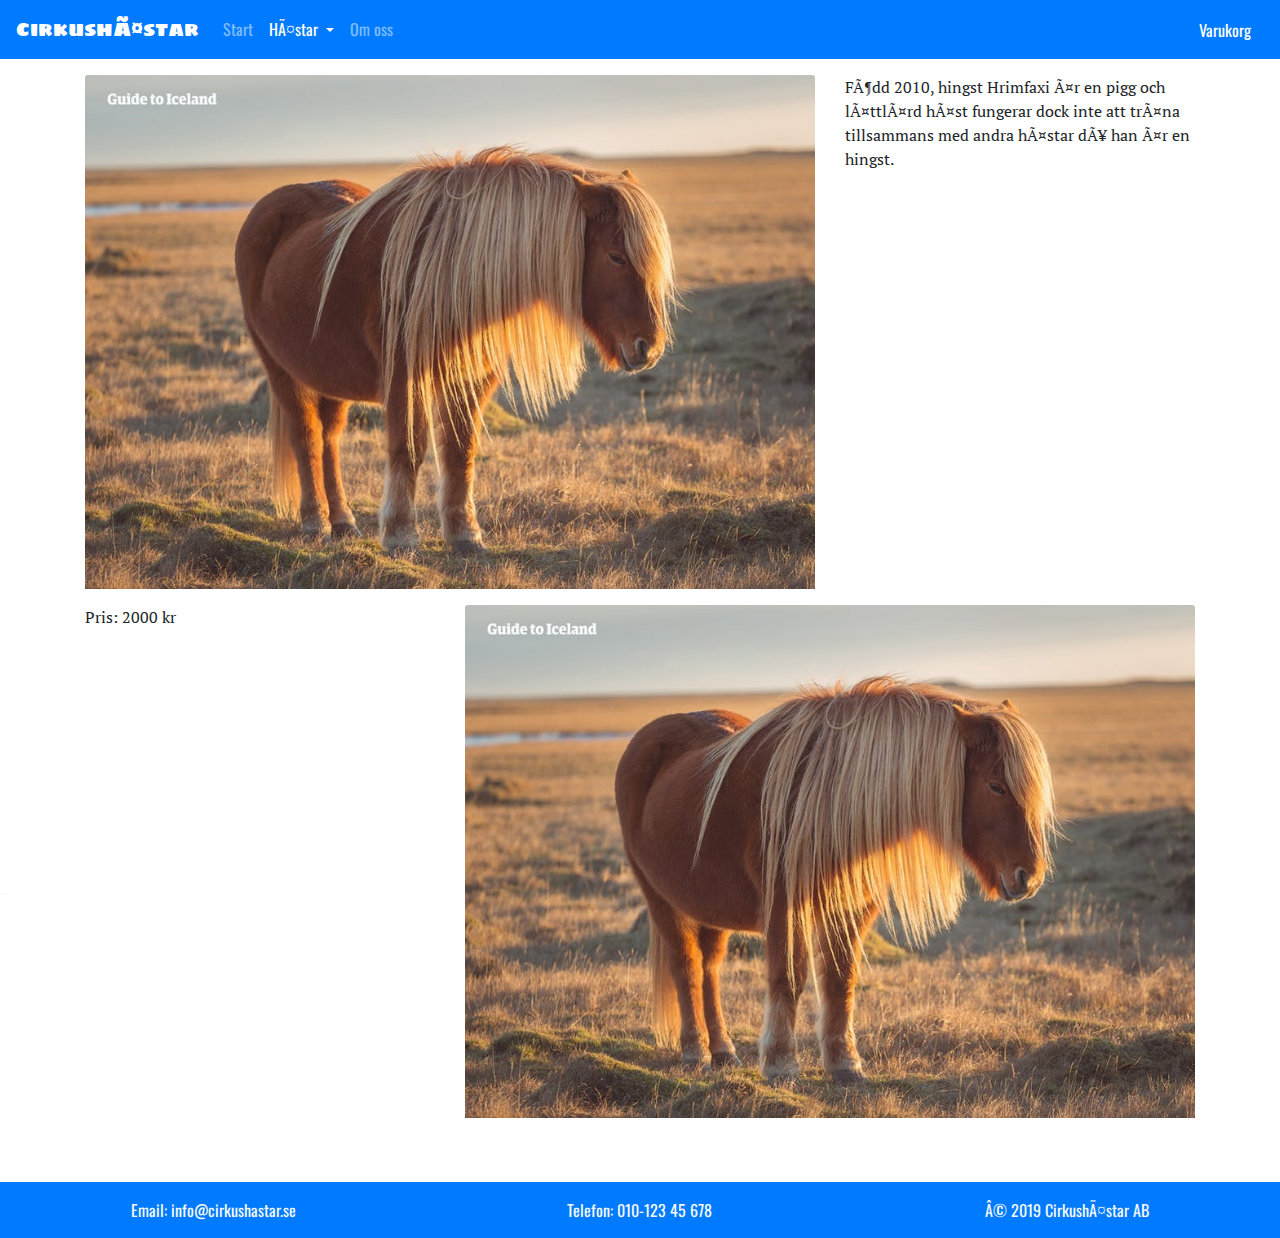
<file: bootstrap/Hrimfaxi.html>
<!DOCTYPE html>
<html>
 
<head>
        <link rel="stylesheet" href="https://use.fontawesome.com/releases/v5.7.2/css/all.css" integrity="sha384-fnmOCqbTlWIlj8LyTjo7mOUStjsKC4pOpQbqyi7RrhN7udi9RwhKkMHpvLbHG9Sr" crossorigin="anonymous">
     
      
      <!-- Modal -->
      <div class="modal fade" id="exampleModal" tabindex="-1" role="dialog" aria-labelledby="exampleModalLabel" aria-hidden="true">
        <div class="modal-dialog" role="document">
          <div class="modal-content">
            <div class="modal-header">
              <h5 class="modal-title" id="exampleModalLabel">Varukorg</h5>
              <button type="button" class="close" data-dismiss="modal" aria-label="Close">
                <span aria-hidden="true">&times;</span>
              </button>
            </div>
            <div class="container">
                    <div class="row">
                      <div class="col">
                  Artikel  
                  </div>
                  <div class="col">
                    Antal
                  </div>
                  <div class="col">
                  Pris
                </div>
                    </div>
                  </div>
                  <div class="modal-body">
                      <div class="list-of-products ml-3"></div>
                    Din varukorg är tom
                  </div>
            <div class="modal-footer">
              <button type="button" class="btn btn-secondary" data-dismiss="modal">Avbryt</button>
              <button type="button" class="btn btn-primary">Gå till kassan</button>
            </div>
          </div>
        </div>
      </div>
  <!-- Required meta tags -->
  <meta charset="utf-8">
  <meta name="viewport" content="width=device-width, initial-scale=1, shrink-to-fit=no">
 
  <!-- Bootstrap CSS -->
  <link rel="stylesheet" href="css/libs/bootstrap.css">
 
  <!-- Fix sticky footer-->
  <link rel="stylesheet" href="css/sticky-footer.css">
 
  <!-- Fonts and icons -->
  <link rel="stylesheet" href="https://use.fontawesome.com/releases/v5.7.2/css/all.css" integrity="sha384-fnmOCqbTlWIlj8LyTjo7mOUStjsKC4pOpQbqyi7RrhN7udi9RwhKkMHpvLbHG9Sr" crossorigin="anonymous">
  <link href="https://fonts.googleapis.com/css?family=Oswald:400,700%7CPT+Serif:400,400i,700,700i%7CSigmar+One" rel="stylesheet">
  <link rel="stylesheet" href="css/fonts.css">
 
  <title>Cirkushästar AB</title>
</head>
 
<body>
 
  <header>
    <nav class="navbar navbar-dark bg-primary navbar-expand-md">
      <a class="navbar-brand logo" href="#">Cirkushästar</a>
      <button class="navbar-toggler" type="button" data-toggle="collapse" data-target="#navbarSupportedContent"
        aria-controls="navbarSupportedContent" aria-expanded="false" aria-label="Toggle navigation">
        <span class="navbar-toggler-icon"></span>
        <a class="nav-link" href="index.html">Start<span class="sr-only">(current)</span></a>
      </button>
<div class="collapse navbar-collapse" id="navbarSupportedContent">
        <ul class="navbar-nav mr-auto">
          <li class="nav-item">
            <a class="nav-link" href="index.html">Start<span class="sr-only">(current)</span></a>
          </li>
          <li class="nav-item dropdown active">
            <a class="nav-link dropdown-toggle" href="#" id="navbarDropdown" role="button" data-toggle="dropdown"
              aria-haspopup="true" aria-expanded="false">
              Hästar
            </a>
            <div class="dropdown-menu" aria-labelledby="navbarDropdown">
              <a class="dropdown-item" href="Isafold.html">Isafold</a>
              <a class="dropdown-item" href="Hrimfaxi.html">Hrimfaxi</a>
              <a class="dropdown-item" href="Krummi.html">Krummi</a>
            </div>
          </li>
          <li class="nav-item">
            <a class="nav-link" href="omoss.html" tabindex="-1" aria-disabled="true">Om oss</a>
          </li>
        </ul>
      </div>
      <!-- Button trigger modal -->
<button type="button" class="btn btn-primary" data-toggle="modal" data-target="#exampleModal">
        Varukorg <i class="fas fa-shopping-cart"></i>
      </button>
    </nav>
  </header>
 
  <main class="container">
<div class="row">
          <div class="col-xl-8 mt-3"><p class="mb-0"><img src="images/123.jpg" class="card-img-top" alt="..."></p></div>
          <div class="col-xl-4 mt-3">Född 2010, hingst Hrimfaxi är en pigg och lättlärd häst fungerar dock inte att träna tillsammans med andra hästar då han är en hingst.</div>
        </div>
        <div class="row">
            <div class="col-xl-4 mt-3">Pris: 2000 kr</div>
            <div class="col-xl-8 mt-3"><p class="mb-0"><img src="images/123.jpg" class="card-img-top" alt="..."></p></div>
          </div>
            <span class="sr-only">Previous</span>
          </a>
        </div>

        <p> </p>
 
        <div class="main-article-extra-text d-none d-md-block">
 
        </div>
 
      </div>
          </div>
        </div>
      </div>
    </div>
  </main>

  <footer class="container-fluid bg-primary text-light mt-5 py-3">
      <div class="row">

        <div class="col-md-4">
          <p class="my-0 text-center">Email: <a class="text-light"
              href="mailto:info@cirkushaster.se">info@cirkushastar.se</a></p>
        </div>
        <div class="fixed-bottom">...</div>
        <div class="col-md-4">
          <p class="my-0 text-center">Telefon: 010-123 45 678</p>
        </div>
        <div class="col-md-4">
          <p class="my-0 text-center">© 2019 Cirkushästar AB</p>
        </div>
      </div>
    </footer>
 
    <script src="js/store.js"></script>
    <script src="js/libs/jquery.js"></script>
    <script src="js/libs/popper.js"></script>
    <script src="js/libs/bootstrap.js"></script>
    <script src="js/main.js"></script>
    <script src="js/varukorg.js"></script>
</body>
 
</html>
</file>
<file: bootstrap/css/sticky-footer.css>
body {
    display: flex;
    min-height: 100vh;
    flex-direction: column;
  }
   
  main {
    flex: 1;
  }
</file>
<file: bootstrap/css/fonts.css>
/* Use PT serif everywhere if not anything 
   else specified
*/
body {
    font-family: 'PT Serif', serif;
  }
   
  /* Use Oswald for all headlines and card text */
  h1, h2, h3, h4, h5, h6, .btn, .card-text, .nav-link, .dropdown-menu, footer {
    font-family: 'Oswald', sans-serif;
  }
   
  .card-text {
     font-size: 80%;
  }
   
  /* Use Sigmar One for all thing marked
     with the logo class
  */
  .logo {
    font-family: 'Sigmar One', cursive;
  }
   
  /* Make icons a little bigger */
  .fas {
    font-size: 120%;
  }
</file>
